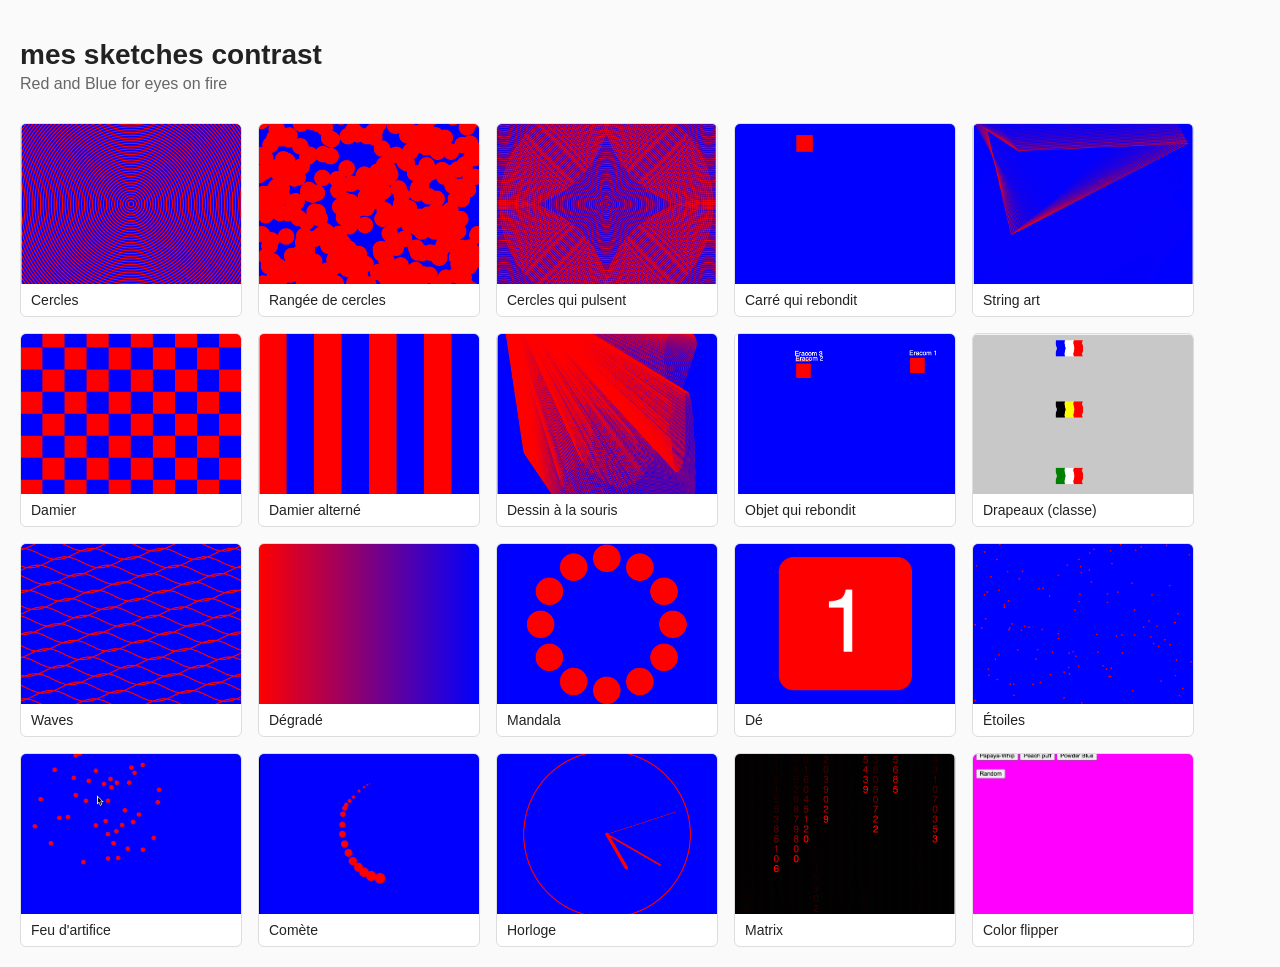
<file: index.html>
<!DOCTYPE html>
<html lang="fr">
<head>
<meta charset="utf-8">
<title>mes sketches p5.js</title>

<style>

body {
  font-family: Arial, Helvetica, sans-serif;
  background: #fafafa;
  color: #222;
  margin: 0;
  padding: 20px;
}



h1 {
  font-size: 28px;
  margin-bottom: 4px;
}

.intro {
color: #666;
  margin-top: 0;
  margin-bottom: 30px;
}


/* galerie */

.gallery {
  display: flex;
flex-wrap: wrap;
gap: 16px;
}

.item {
  width: 220px;
  background: white;
  border: 1px solid #ddd;
border-radius: 6px;
 overflow: hidden;
text-decoration: none;
color: #222;
}

.item:hover {
  border-color: #888;
}

.item img {
  width: 220px;
  height: 160px;
  object-fit: cover;
  display: block;
  background: #eee;
}

.item span {
  display: block;
  padding: 8px 10px;
  font-size: 14px;
}


/* fenetre */

#lightbox {
  display: none;
position: fixed;
top: 0;
left: 0;
width: 100%;
height: 100%;
background: rgba(0, 0, 0, 0.8);
}

#lightbox iframe {
  position: absolute;
  top: 5%;
  left: 5%;
  width: 90%;
  height: 90%;
  border: none;
  background: white;
}

.close {
  position: absolute;
  top: 15px;
  right: 25px;
  color: white;
  font-size: 34px;
  cursor: pointer;
}

</style>
</head>

<body>

<h1>mes sketches contrast</h1>
<p class="intro">Red and Blue for eyes on fire</p>

<div class="gallery">

  <a class="item" href="sketches/circles/index.html"><img src="images/circles.png" alt="Cercles"><span>Cercles</span></a>
  <a class="item" href="sketches/circles-row/index.html"><img src="images/circles-row.png" alt="Rangée de cercles"><span>Rangée de cercles</span></a>
  <a class="item" href="sketches/circles-pulse/index.html"><img src="images/circles-pulse.png" alt="Cercles qui pulsent"><span>Cercles qui pulsent</span></a>
  <a class="item" href="sketches/bounce-square/index.html"><img src="images/bounce-square.png" alt="Carré qui rebondit"><span>Carré qui rebondit</span></a>
  <a class="item" href="sketches/dvd-logo/index.html"><img src="images/dvd-logo.png" alt="String art"><span>String art</span></a>
  <a class="item" href="sketches/checkerboard/index.html"><img src="images/checkerboard.png" alt="Damier"><span>Damier</span></a>
  <a class="item" href="sketches/checkerboard-flip/index.html"><img src="images/checkerboard-flip.png" alt="Damier alterné"><span>Damier alterné</span></a>
  <a class="item" href="sketches/mouse-draw/index.html"><img src="images/mouse-draw.png" alt="Dessin à la souris"><span>Dessin à la souris</span></a>
  <a class="item" href="sketches/bouncy-object-2/index.html"><img src="images/bouncy-object-2.png" alt="Objet qui rebondit"><span>Objet qui rebondit</span></a>
  <a class="item" href="sketches/class-flags/index.html"><img src="images/class-flags.png" alt="Drapeaux"><span>Drapeaux (classe)</span></a>
  <a class="item" href="sketches/waves/index.html"><img src="images/waves.png" alt="Waves"><span>Waves</span></a>
  <a class="item" href="sketches/degrade/index.html"><img src="images/degrade.png" alt="Dégradé"><span>Dégradé</span></a>
  <a class="item" href="sketches/mandala/index.html"><img src="images/mandala.png" alt="Mandala"><span>Mandala</span></a>
  <a class="item" href="sketches/de/index.html"><img src="images/de.png" alt="Dé"><span>Dé</span></a>
  <a class="item" href="sketches/etoiles/index.html"><img src="images/etoiles.png" alt="Étoiles"><span>Étoiles</span></a>
  <a class="item" href="sketches/feu-artifice/index.html"><img src="images/feu-artifice.png" alt="Feu d'artifice"><span>Feu d'artifice</span></a>
  <a class="item" href="sketches/comete/index.html"><img src="images/comete.png" alt="Comète"><span>Comète</span></a>
  <a class="item" href="sketches/horloge/index.html"><img src="images/horloge.png" alt="Horloge"><span>Horloge</span></a>
  <a class="item" href="sketches/matrix/index.html"><img src="images/matrix.png" alt="Matrix"><span>Matrix</span></a>
  <a class="item" href="sketches/color-flipper/index.html"><img src="images/color-flipper.png" alt="Color flipper"><span>Color flipper</span></a>

</div>

<div id="lightbox">
  <span class="close">&times;</span>
  <iframe id="frame" src=""></iframe>
</div>

<script>

// clic
var items = document.querySelectorAll(".item");
var lightbox = document.getElementById("lightbox");
var frame = document.getElementById("frame");

for (var i = 0; i < items.length; i++) {
  items[i].onclick = function(e) {
    e.preventDefault();
    frame.src = this.href;
    lightbox.style.display = "block";
  }
}

document.querySelector(".close").onclick = function() {
  lightbox.style.display = "none";
  frame.src = "";
}

lightbox.onclick = function(e) {
  if (e.target == lightbox) {
    lightbox.style.display = "none";
    frame.src = "";
  }
}

</script>

</body>
</html>
</file>
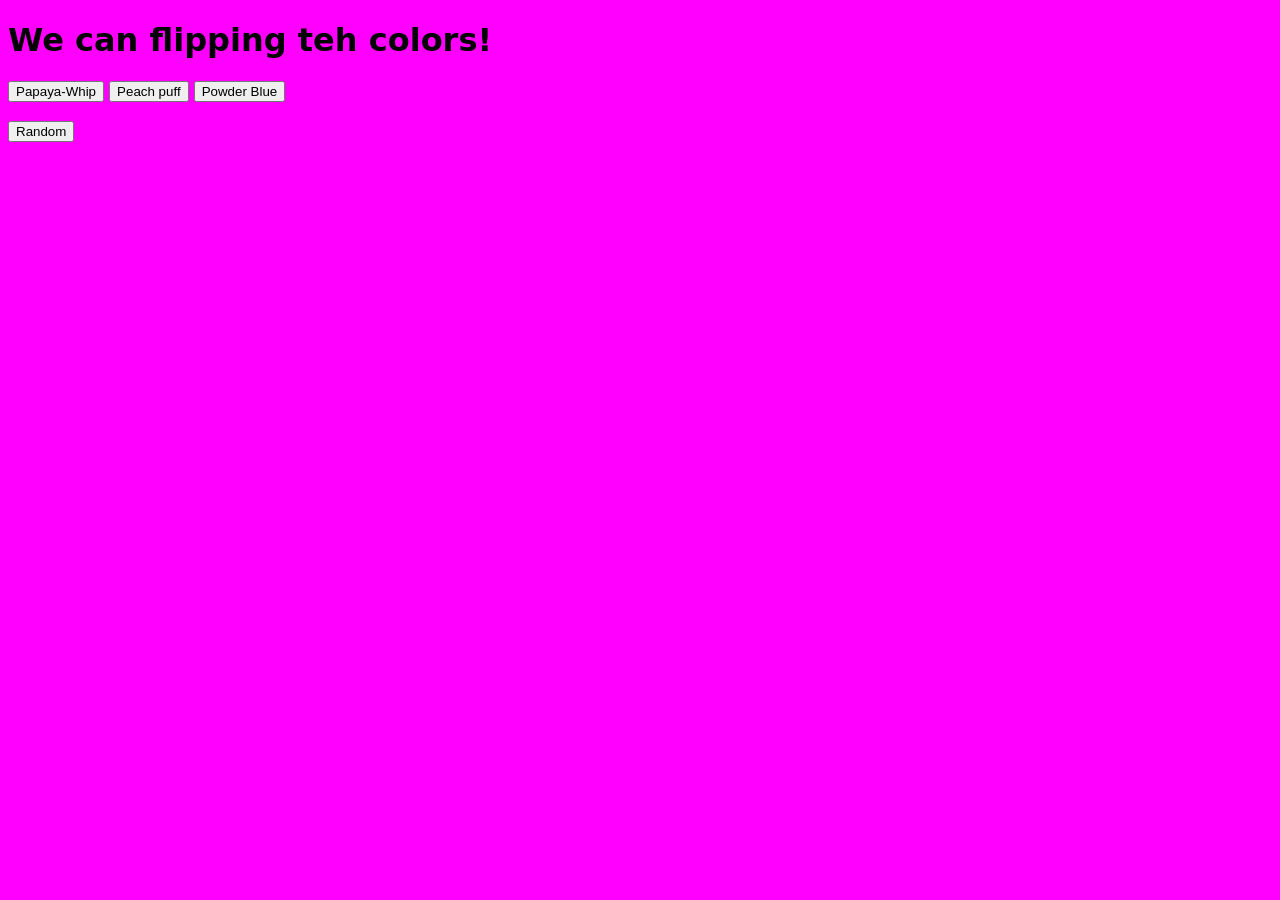
<file: sketches/color-flipper/index.html>
<!DOCTYPE html>
<html lang="en">
<head>
	<meta charset="UTF-8">
	<meta name="viewport" content="width=device-width, initial-scale=1.0">
	<title>Web dev - color flipper</title>
	<link rel="stylesheet" type="text/css" href="style.css">
</head>
<body>
	<h1>We can flipping teh colors!</h1>

	<button onclick="setColor('Papayawhip')" >Papaya-Whip</button>
	<button onclick="setColor('Peachpuff')" >Peach puff</button>
	<button onclick="setColor('Powderblue')" >Powder Blue</button>

	<br><br>

	<button onclick="randomColor()" >Random</button>

	<script src="sketch.js"></script>
</body>
</html>
</file>
<file: sketches/color-flipper/style.css>
body {
	font-family: system-ui, -apple-system, BlinkMacSystemFont, 'Segoe UI', Roboto, Oxygen, Ubuntu, Cantarell, 'Open Sans', 'Helvetica Neue', sans-serif
}
</file>
